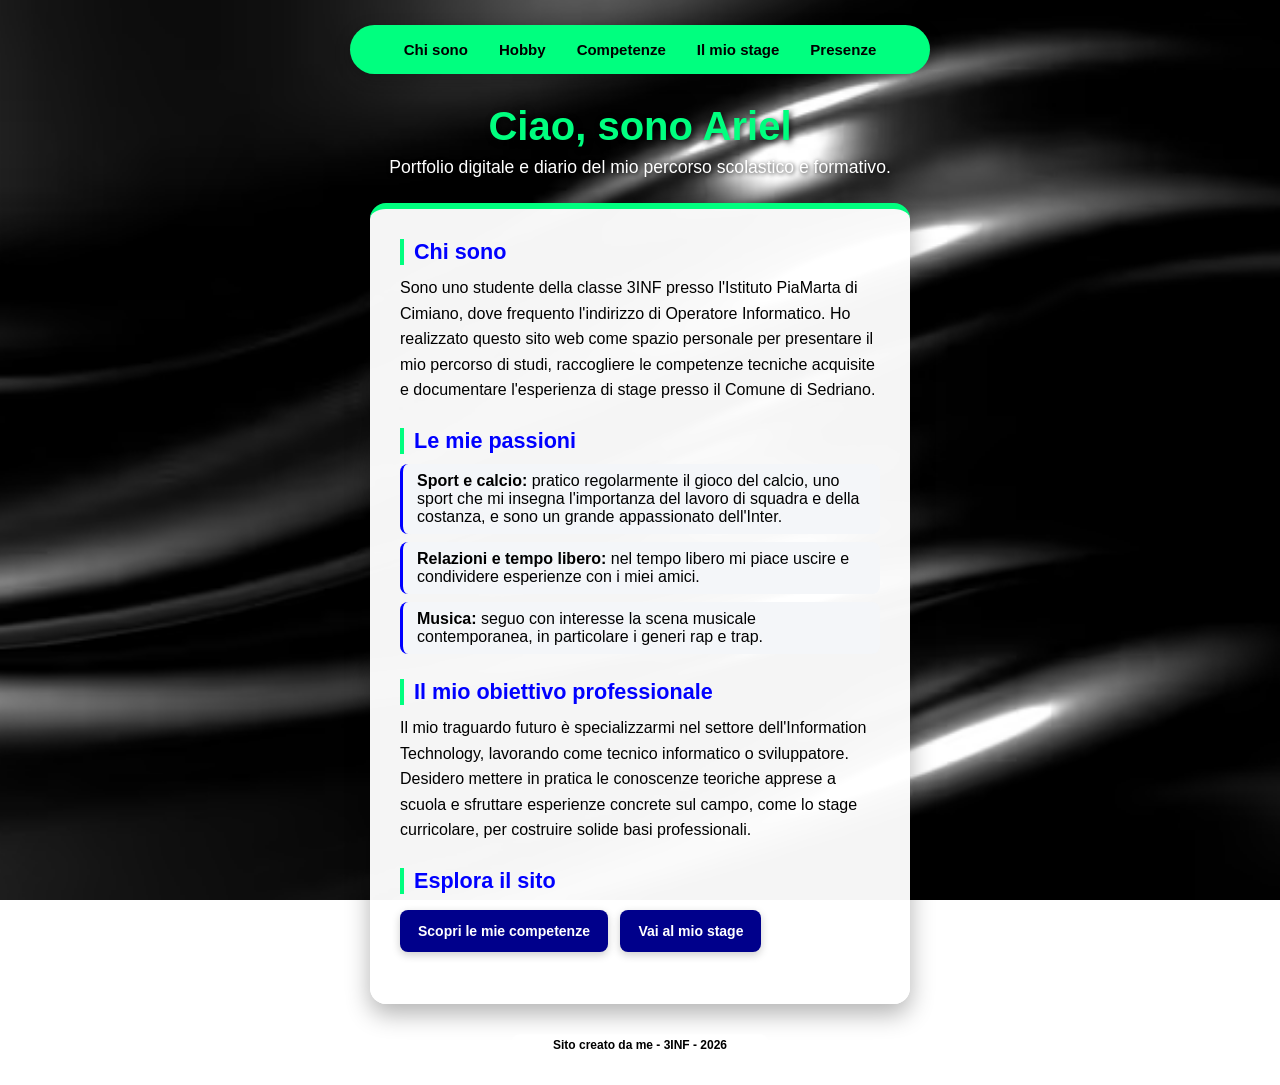
<file: index.html>
<!DOCTYPE html>
<html lang="it">
<head>
  <meta charset="utf-8">
  <meta name="viewport" content="width=device-width, initial-scale=1">
  <title>Ariel - Portfolio Personale</title>
  <link rel="stylesheet" href="style.css">
</head>
<body>
  <nav class="menu">
    <a href="index.html">Chi sono</a>
    <a href="passione.html">Hobby</a>
    <a href="competenze.html">Competenze</a>
    <a href="diario.html">Il mio stage</a>
    <a href="presenze.html">Presenze</a>
  </nav>
  <h1>Ciao, sono Ariel</h1>
  <p class="sotto">Portfolio digitale e diario del mio percorso scolastico e formativo.</p>

  <div class="scheda">
    <h2>Chi sono</h2>
    <p>Sono uno studente della classe 3INF presso l&#39;Istituto PiaMarta di Cimiano, dove frequento l&#39;indirizzo di Operatore Informatico. Ho realizzato questo sito web come spazio personale per presentare il mio percorso di studi, raccogliere le competenze tecniche acquisite e documentare l&#39;esperienza di stage presso il Comune di Sedriano.</p>

    <h2>Le mie passioni</h2>
    <ul>
      <li><strong>Sport e calcio:</strong> pratico regolarmente il gioco del calcio, uno sport che mi insegna l&#39;importanza del lavoro di squadra e della costanza, e sono un grande appassionato dell&#39;Inter.</li>
      <li><strong>Relazioni e tempo libero:</strong> nel tempo libero mi piace uscire e condividere esperienze con i miei amici.</li>
      <li><strong>Musica:</strong> seguo con interesse la scena musicale contemporanea, in particolare i generi rap e trap.</li>
    </ul>

    <h2>Il mio obiettivo professionale</h2>
    <p>Il mio traguardo futuro è specializzarmi nel settore dell&#39;Information Technology, lavorando come tecnico informatico o sviluppatore. Desidero mettere in pratica le conoscenze teoriche apprese a scuola e sfruttare esperienze concrete sul campo, come lo stage curricolare, per costruire solide basi professionali.</p>

    <h2>Esplora il sito</h2>
    <p>
      <a class="bottone" href="competenze.html">Scopri le mie competenze</a>
      <a class="bottone" href="diario.html">Vai al mio stage</a>
    </p>
  </div>

  <p class="piede">Sito creato da me - 3INF - 2026</p>
</body>
</html>
</file>
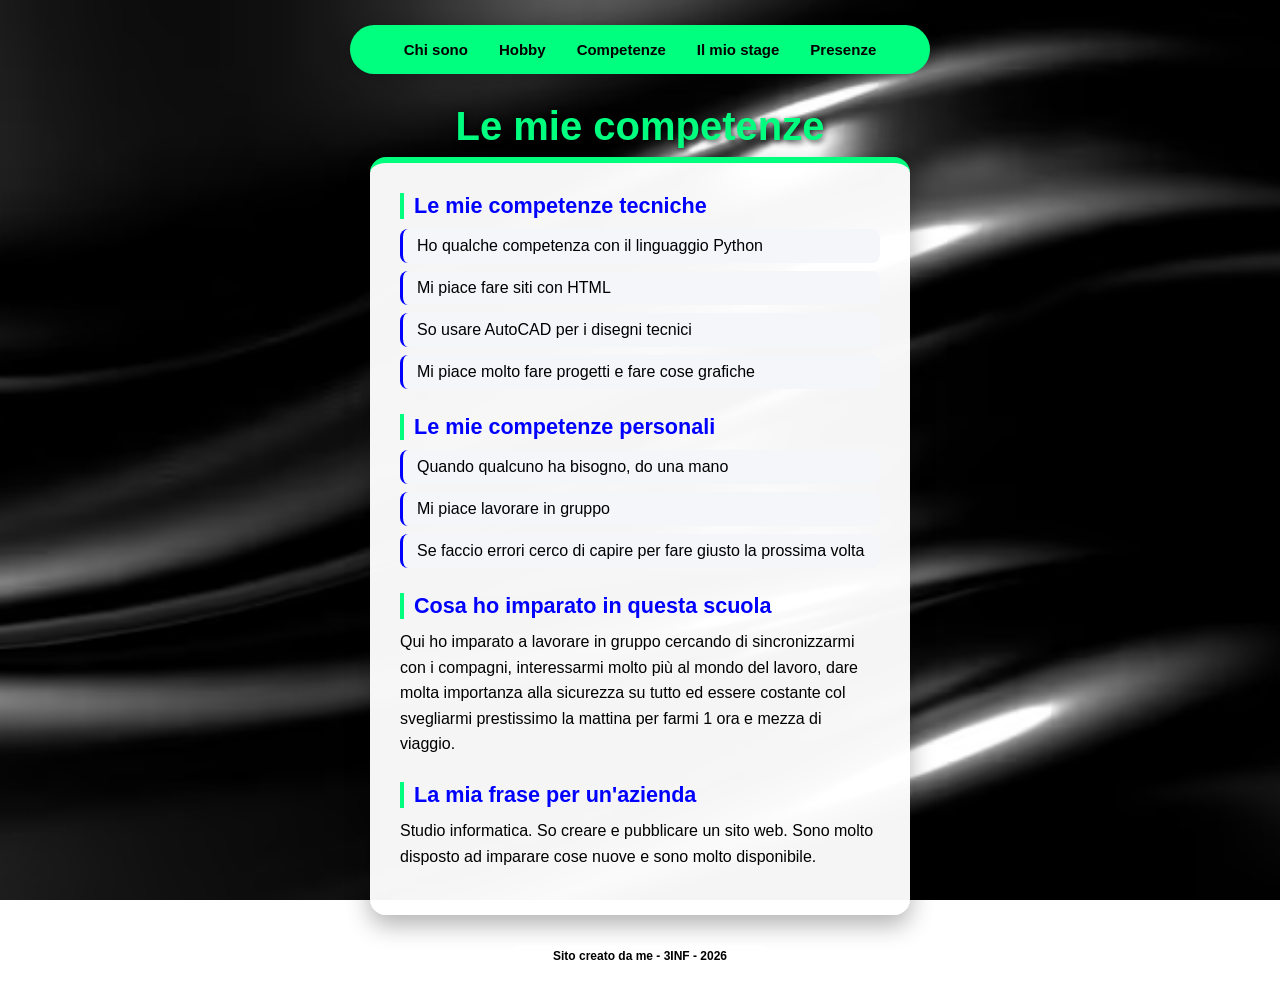
<file: competenze.html>
<!DOCTYPE html>
<html lang="it">
<head>
  <meta charset="utf-8">
  <meta name="viewport" content="width=device-width, initial-scale=1">
  <title>Le mie competenze</title>
  <link rel="stylesheet" href="style.css">
</head>
<body>
  <nav class="menu">
    <a href="index.html">Chi sono</a>
    <a href="passione.html">Hobby</a>
    <a href="competenze.html">Competenze</a>
    <a href="diario.html">Il mio stage</a>
    <a href="presenze.html">Presenze</a>
  </nav>

  <h1>Le mie competenze</h1>

  <div class="scheda">
    <h2>Le mie competenze tecniche</h2>
    <ul>
      <li>Ho qualche competenza con il linguaggio Python</li>
      <li>Mi piace fare siti con HTML</li>
      <li>So usare AutoCAD per i disegni tecnici</li>
      <li>Mi piace molto fare progetti e fare cose grafiche</li>
    </ul>

    <h2>Le mie competenze personali</h2>
    <ul>
      <li>Quando qualcuno ha bisogno, do una mano</li>
      <li>Mi piace lavorare in gruppo</li>
      <li>Se faccio errori cerco di capire per fare giusto la prossima volta</li>
    </ul>

    <h2>Cosa ho imparato in questa scuola</h2>
    <p>Qui ho imparato a lavorare in gruppo cercando di sincronizzarmi con i compagni, interessarmi molto più al mondo del lavoro, dare molta importanza alla sicurezza su tutto ed essere costante col svegliarmi prestissimo la mattina per farmi 1 ora e mezza di viaggio.</p>

    <h2>La mia frase per un'azienda</h2>
    <p>Studio informatica. So creare e pubblicare un sito web. Sono molto disposto ad imparare cose nuove e sono molto disponibile.</p>
  </div>

  <p class="piede">Sito creato da me - 3INF - 2026</p>
</body>
</html>
</file>
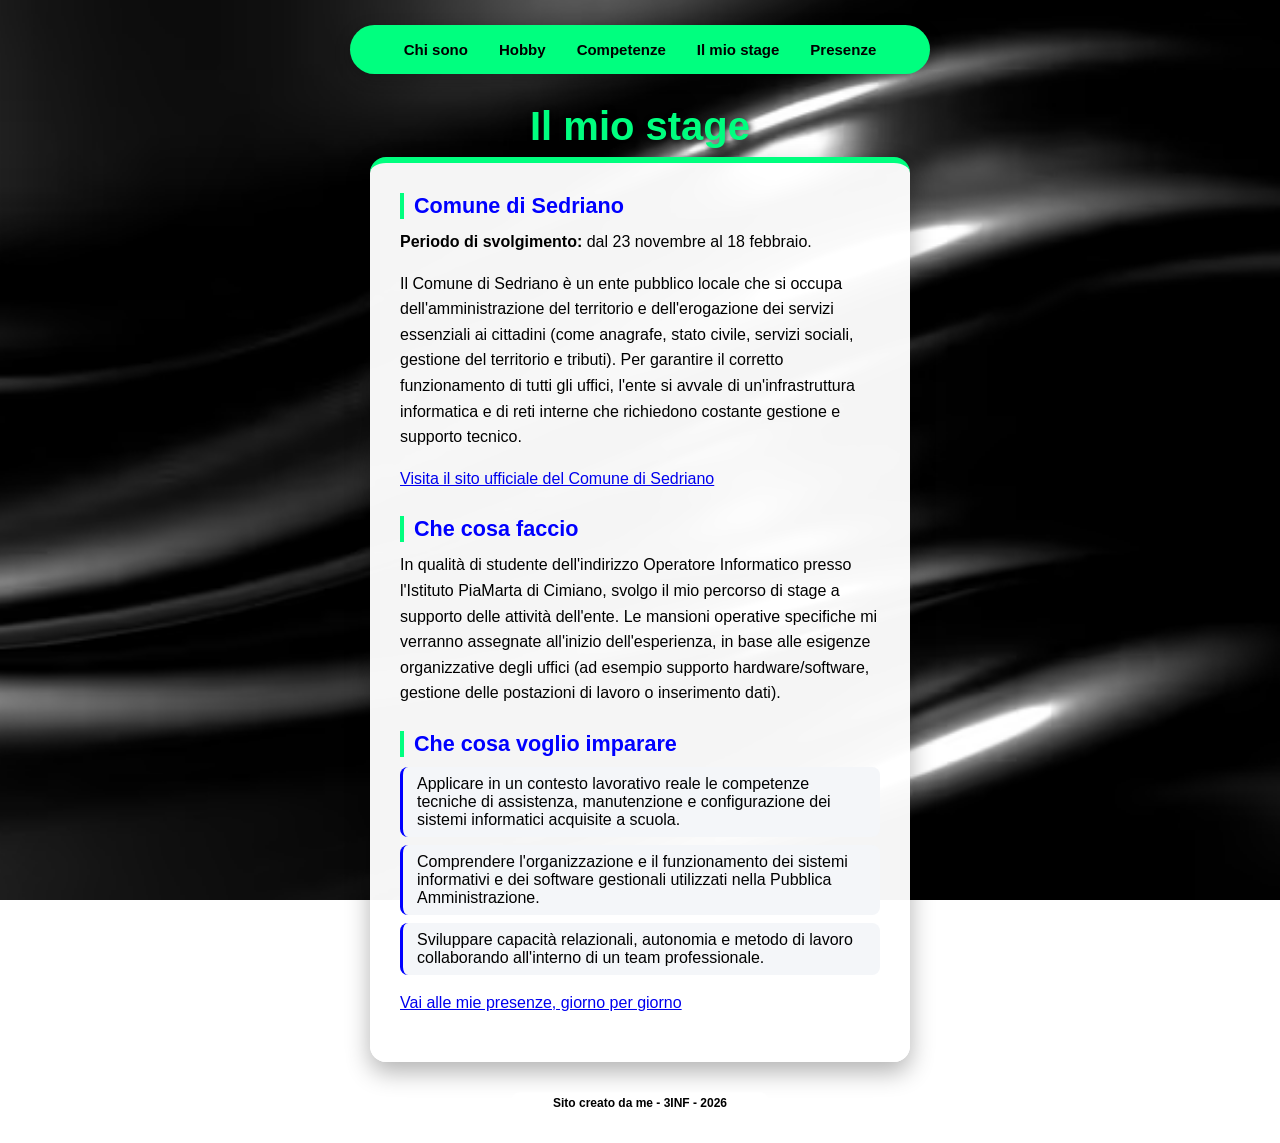
<file: diario.html>
<!DOCTYPE html>
<html lang="it">
<head>
  <meta charset="utf-8">
  <meta name="viewport" content="width=device-width, initial-scale=1">
  <title>Il mio stage</title>
  <link rel="stylesheet" href="style.css">
</head>
<body>
  <nav class="menu">
    <a href="index.html">Chi sono</a>
    <a href="passione.html">Hobby</a>
    <a href="competenze.html">Competenze</a>
    <a href="diario.html">Il mio stage</a>
    <a href="presenze.html">Presenze</a>
  </nav>
  <h1>Il mio stage</h1>
  <div class="scheda">
    <h2>Comune di Sedriano</h2>
    <p><strong>Periodo di svolgimento:</strong> dal 23 novembre al 18 febbraio.</p>
    <p>Il Comune di Sedriano è un ente pubblico locale che si occupa dell&#39;amministrazione del territorio e dell&#39;erogazione dei servizi essenziali ai cittadini (come anagrafe, stato civile, servizi sociali, gestione del territorio e tributi). Per garantire il corretto funzionamento di tutti gli uffici, l&#39;ente si avvale di un&#39;infrastruttura informatica e di reti interne che richiedono costante gestione e supporto tecnico.</p>
    <p><a href="https://www.comune.sedriano.mi.it" target="_blank" rel="noopener noreferrer">Visita il sito ufficiale del Comune di Sedriano</a></p>

    <h2>Che cosa faccio</h2>
    <p>In qualità di studente dell&#39;indirizzo Operatore Informatico presso l&#39;Istituto PiaMarta di Cimiano, svolgo il mio percorso di stage a supporto delle attività dell&#39;ente. Le mansioni operative specifiche mi verranno assegnate all&#39;inizio dell&#39;esperienza, in base alle esigenze organizzative degli uffici (ad esempio supporto hardware/software, gestione delle postazioni di lavoro o inserimento dati).</p>

    <h2>Che cosa voglio imparare</h2>
    <ul>
      <li>Applicare in un contesto lavorativo reale le competenze tecniche di assistenza, manutenzione e configurazione dei sistemi informatici acquisite a scuola.</li>
      <li>Comprendere l&#39;organizzazione e il funzionamento dei sistemi informativi e dei software gestionali utilizzati nella Pubblica Amministrazione.</li>
      <li>Sviluppare capacità relazionali, autonomia e metodo di lavoro collaborando all&#39;interno di un team professionale.</li>
    </ul>

    <p><a href="presenze.html">Vai alle mie presenze, giorno per giorno</a></p>
  </div>
  <p class="piede">Sito creato da me - 3INF - 2026</p>
</body>
</html>
</file>
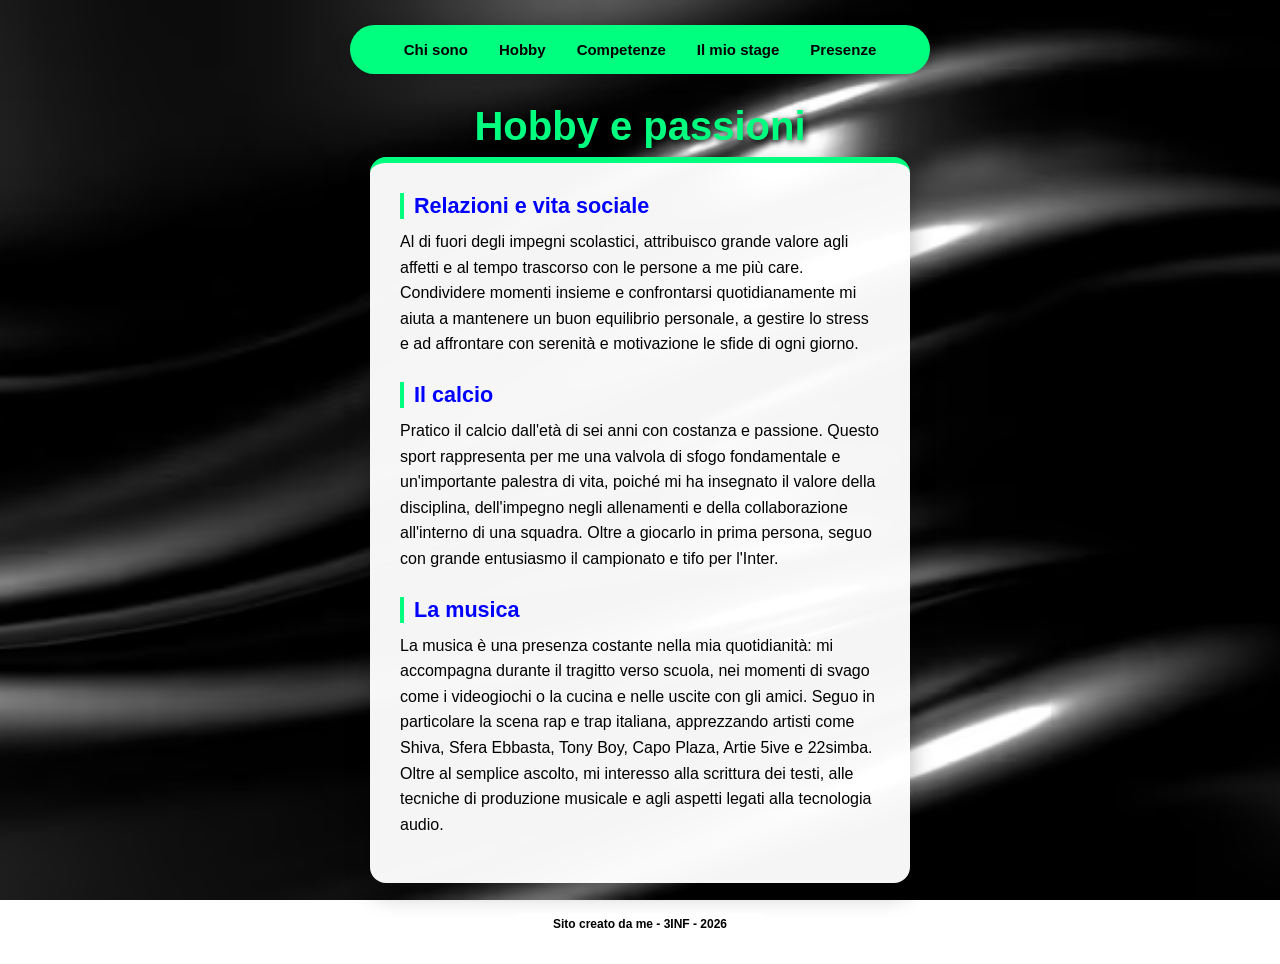
<file: passione.html>
<!DOCTYPE html>
<html lang="it">
<head>
  <meta charset="utf-8">
  <meta name="viewport" content="width=device-width, initial-scale=1">
  <title>Hobby e passioni</title>
  <link rel="stylesheet" href="style.css">
</head>
<body>
  <nav class="menu">
    <a href="index.html">Chi sono</a>
    <a href="passione.html">Hobby</a>
    <a href="competenze.html">Competenze</a>
    <a href="diario.html">Il mio stage</a>
    <a href="presenze.html">Presenze</a>
  </nav>

  <h1>Hobby e passioni</h1>

  <div class="scheda">
    <h2>Relazioni e vita sociale</h2>
    <p>Al di fuori degli impegni scolastici, attribuisco grande valore agli affetti e al tempo trascorso con le persone a me più care. Condividere momenti insieme e confrontarsi quotidianamente mi aiuta a mantenere un buon equilibrio personale, a gestire lo stress e ad affrontare con serenità e motivazione le sfide di ogni giorno.</p>
    
    <h2>Il calcio</h2>
    <p>Pratico il calcio dall&#39;età di sei anni con costanza e passione. Questo sport rappresenta per me una valvola di sfogo fondamentale e un&#39;importante palestra di vita, poiché mi ha insegnato il valore della disciplina, dell&#39;impegno negli allenamenti e della collaborazione all&#39;interno di una squadra. Oltre a giocarlo in prima persona, seguo con grande entusiasmo il campionato e tifo per l&#39;Inter.</p>

    <h2>La musica</h2>
    <p>La musica è una presenza costante nella mia quotidianità: mi accompagna durante il tragitto verso scuola, nei momenti di svago come i videogiochi o la cucina e nelle uscite con gli amici. Seguo in particolare la scena rap e trap italiana, apprezzando artisti come Shiva, Sfera Ebbasta, Tony Boy, Capo Plaza, Artie 5ive e 22simba. Oltre al semplice ascolto, mi interesso alla scrittura dei testi, alle tecniche di produzione musicale e agli aspetti legati alla tecnologia audio.</p>
  </div>

  <p class="piede">Sito creato da me - 3INF - 2026</p>
</body>
</html>
</file>
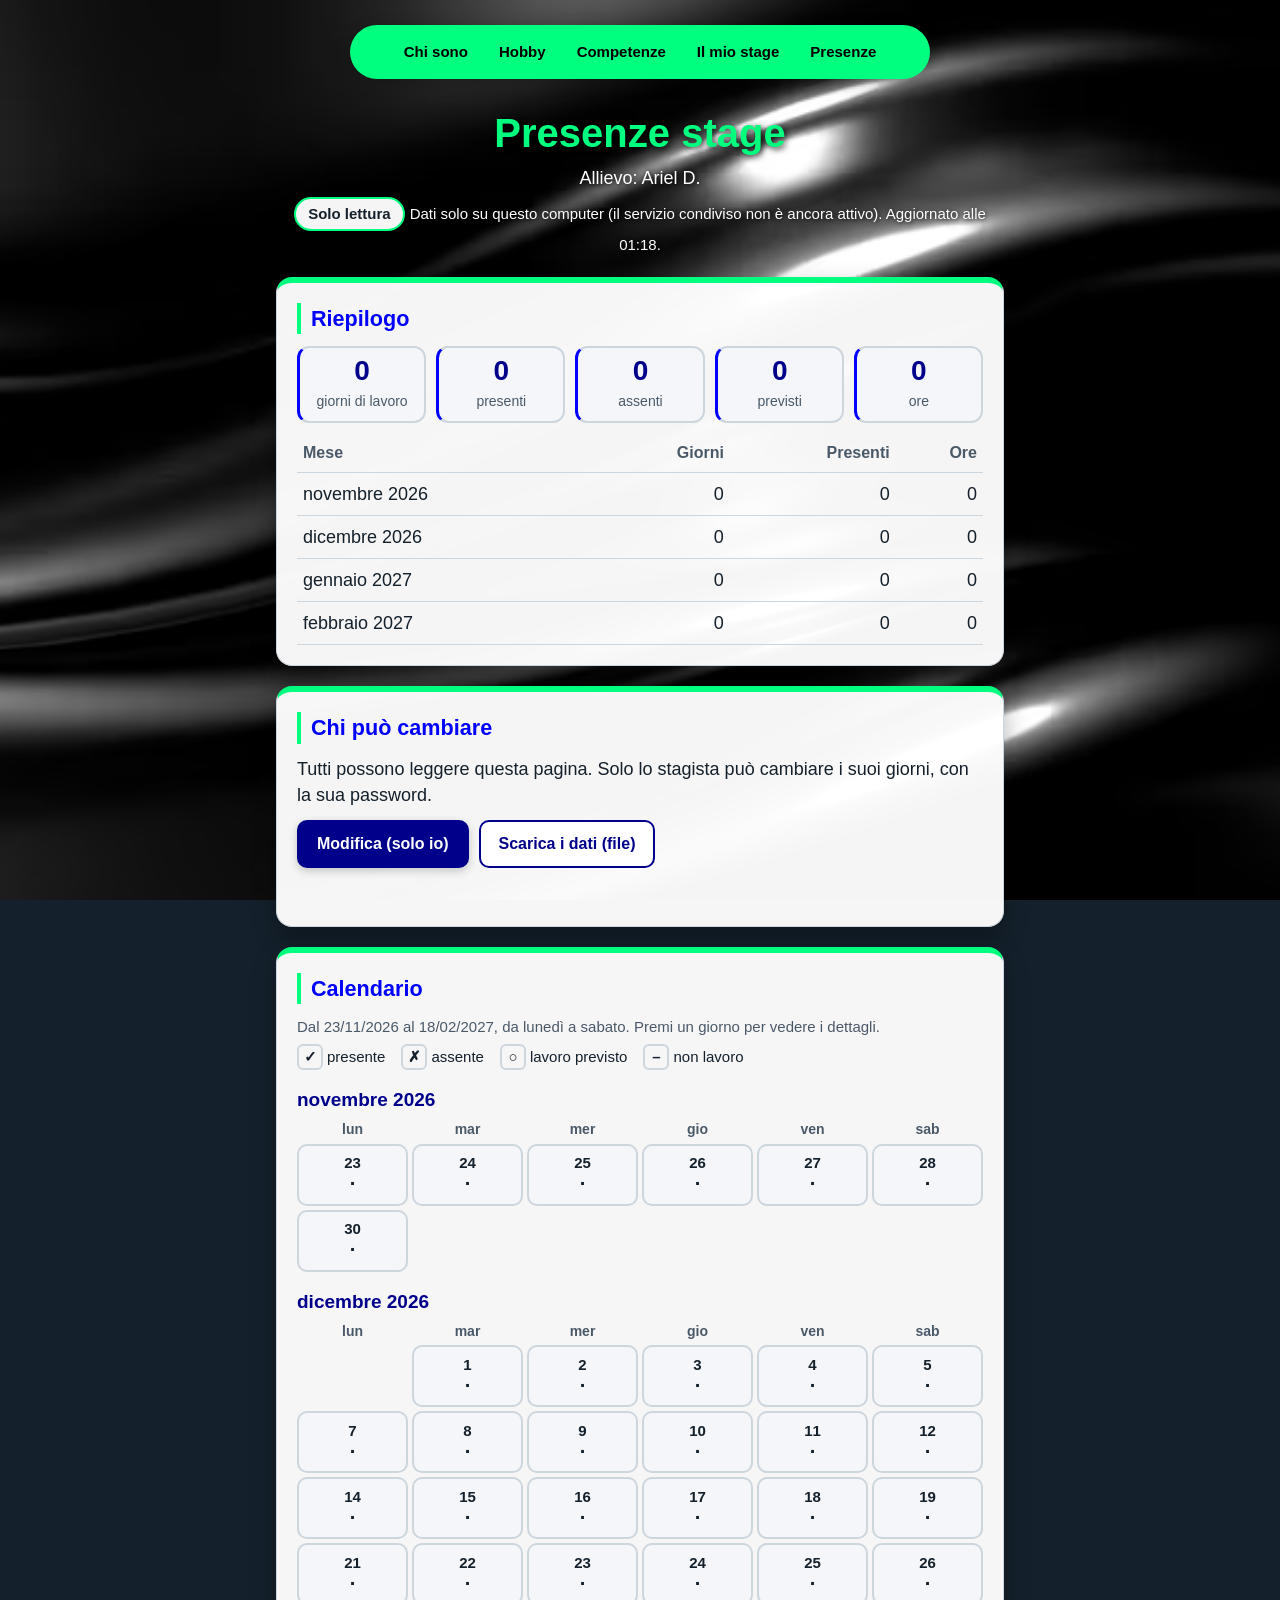
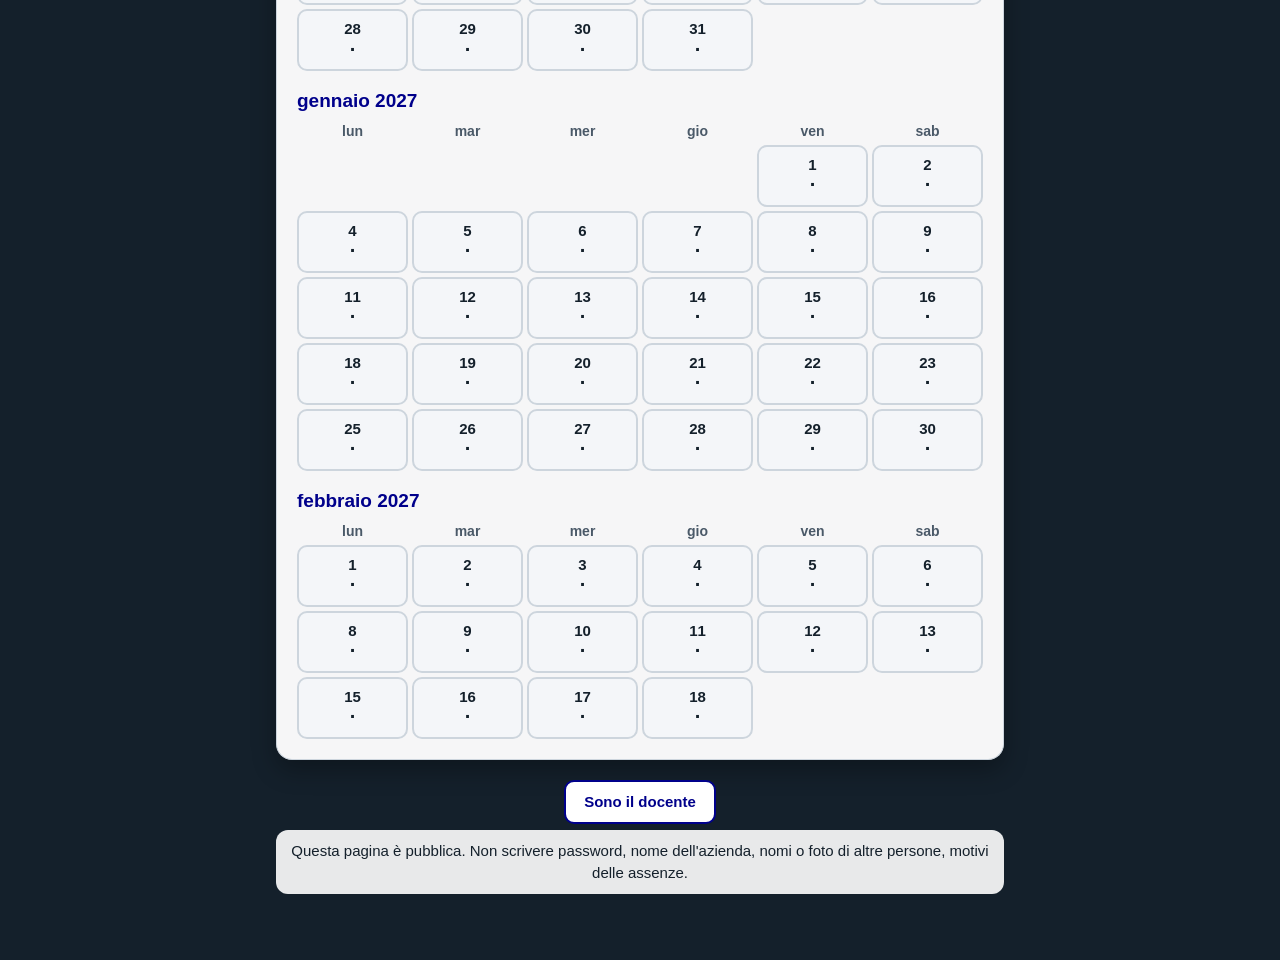
<file: presenze.html>
<!doctype html>
<html lang="it"><head><meta charset="utf-8"><meta name="viewport" content="width=device-width,initial-scale=1"><meta name="robots" content="noindex"><link rel="icon" href="data:,">
<title>Presenze stage</title>
<style>
:root{--bg:#f4f6f9;--card:rgba(255,255,255,0.96);--ink:#14202b;--mut:#4a5968;--line:#cdd5dd;--acc:#00008b;--accd:#fff;--ok:#0a7a3d;--okbg:#c8f0d2;--ko:#a32020;--kobg:#f6c9c9;--pv:#8a5a00;--pvbg:#fde9b8;--nl:#e7eaee;--warn:#fff8e1;--warnl:#e6c96a}
*{box-sizing:border-box}
html{-webkit-text-size-adjust:100%}
body{margin:0;background-color:#14202b;background-image:url("img/sfondodo.avif");background-size:cover;background-position:center;background-attachment:fixed;color:var(--ink);font:18px/1.45 'Segoe UI',Tahoma,Geneva,Verdana,sans-serif;overflow-wrap:anywhere}
main{max-width:760px;margin:0 auto;padding:25px 16px 60px}
.menu{background:#00FF7F;max-width:580px;margin:0 auto 30px auto;padding:12px 20px;border-radius:50px;box-shadow:0 4px 15px rgba(0,0,0,0.25);display:flex;justify-content:center;flex-wrap:wrap;gap:15px}
.menu a{display:inline-block;color:black;text-decoration:none;font-weight:bold;font-size:15px;padding:4px 8px;transition:transform 0.25s ease,color 0.25s ease}
.menu a:hover{color:red;transform:scale(1.12)}
@keyframes entra{from{opacity:0;transform:translateY(-20px)}to{opacity:1;transform:translateY(0)}}
h1{color:#00FF7F;font-size:2.5rem;line-height:1.2;margin:8px 0 8px;text-align:center;text-shadow:2px 2px 6px rgba(0,0,0,0.85);animation:entra 0.8s ease-out}
h2{color:#0000FF;font-size:1.35rem;margin:0 0 12px;padding-left:10px;border-left:4px solid #00FF7F}
p{margin:6px 0}
.sub,.small{color:var(--mut)}.small{font-size:15px}
#chi,.top-status{text-align:center;color:white;text-shadow:1px 1px 4px rgba(0,0,0,0.9)}
.top-status .small{color:white}
.footer-note{background:rgba(255,255,255,0.9);color:#14202b;padding:10px 14px;border-radius:12px;text-align:center}
section{background:var(--card);border:1px solid var(--line);border-top:6px solid #00FF7F;border-radius:16px;padding:20px;margin:20px 0;box-shadow:0 10px 25px rgba(0,0,0,0.3)}
.badge{display:inline-block;padding:4px 12px;border-radius:99px;font-weight:700;font-size:15px;border:2px solid var(--line);background:var(--card);text-shadow:none}
.badge.view{border-color:#00FF7F;color:#14202b}
.badge.edit{border-color:var(--ok);color:var(--ok);background:var(--okbg)}
.btn{min-height:48px;padding:10px 18px;border-radius:10px;border:2px solid var(--acc);background:var(--acc);color:var(--accd);font-weight:700;font-size:16px;line-height:1.2;font-family:inherit;cursor:pointer;touch-action:manipulation;box-shadow:0 3px 8px rgba(0,0,0,0.2);transition:background-color 0.25s ease,border-color 0.25s ease,transform 0.2s ease}
.btn:hover:not(:disabled){background:red;border-color:red;color:white;transform:translateY(-2px)}
.btn.sec{background:white;color:var(--acc);box-shadow:none}
.btn.sec:hover:not(:disabled){background:red;border-color:red;color:white}
.btn.ko{background:white;color:var(--ko);border-color:var(--ko);box-shadow:none}
.btn.ko:hover:not(:disabled){background:var(--ko);color:white}
.btn:disabled{opacity:.5;cursor:default}
label{display:block;font-weight:700;margin:12px 0 4px}
input,select,textarea{width:100%;min-height:48px;font:inherit;padding:8px 10px;border-radius:10px;border:2px solid var(--line);background:var(--bg);color:var(--ink)}
textarea{min-height:96px}
input[type=checkbox]{width:26px;min-height:26px;height:26px;margin:0}
.msg{min-height:26px;font-weight:700}.msg.ok{color:var(--ok)}.msg.ko{color:var(--ko)}
.warn{background:var(--warn);border:1px solid var(--warnl);border-radius:10px;padding:10px 12px;margin:10px 0}
.actions{display:flex;flex-wrap:wrap;gap:10px;margin-top:12px}
[hidden]{display:none!important}
.cards{display:grid;grid-template-columns:repeat(2,1fr);gap:10px}
@media (min-width:600px){.cards{grid-template-columns:repeat(5,1fr)}}
.card{background:var(--bg);border:2px solid var(--line);border-left:3px solid #0000FF;border-radius:12px;padding:8px;text-align:center}
.card b{display:block;font-size:28px;line-height:1.1;color:#00008b}.card span{font-size:14px;color:var(--mut)}
table{width:100%;border-collapse:collapse;margin-top:10px}
th,td{border-bottom:1px solid var(--line);padding:8px 6px;text-align:left}
th{font-size:16px;color:var(--mut)}td.n,th.n{text-align:right;white-space:nowrap}
.mese{margin:16px 0 6px;font-size:19px;color:#00008b}
.grid{display:grid;grid-template-columns:repeat(6,1fr);gap:4px}
.gh{text-align:center;font-size:14px;font-weight:700;color:var(--mut)}
.d{min-height:62px;border-radius:10px;border:2px solid var(--line);background:var(--bg);color:var(--ink);font:inherit;padding:2px;display:flex;flex-direction:column;align-items:center;justify-content:center;line-height:1.15;cursor:pointer;touch-action:manipulation}
.d:hover{border-color:#0000FF}
.d .dn{font-size:15px;font-weight:700}.d .sy{font-size:20px;font-weight:700}.d .ho{font-size:13px}
.d.s-N{background:var(--nl);color:var(--mut)}
.d.s-L{background:var(--pvbg);border-color:var(--pv);color:var(--pv)}
.d.s-P{background:var(--okbg);border-color:var(--ok);color:var(--ok)}
.d.s-A{background:var(--kobg);border-color:var(--ko);color:var(--ko)}
.vuoto{visibility:hidden}
.leg{display:flex;flex-wrap:wrap;gap:8px 16px;font-size:15px;margin-bottom:8px}
.leg span b{display:inline-block;min-width:26px;text-align:center;border-radius:6px;border:2px solid var(--line);margin-right:4px}
#sheet{position:fixed;inset:0;background:rgba(0,0,0,.6);display:flex;align-items:flex-end;justify-content:center;z-index:10}
#sheet .in{background:#fff;border-top:6px solid #00FF7F;width:100%;max-width:560px;max-height:92vh;overflow:auto;border-radius:18px 18px 0 0;padding:20px}
.sc{display:grid;grid-template-columns:1fr 1fr;gap:8px}
.sc .btn{background:var(--bg);color:var(--ink);border-color:var(--line);box-shadow:none}
.sc .btn:hover{background:#e7eaee;color:var(--ink);border-color:var(--mut);transform:none}
.sc .btn.on.N{background:var(--nl);border-color:var(--mut)}
.sc .btn.on.L{background:var(--pvbg);border-color:var(--pv);color:var(--pv)}
.sc .btn.on.P{background:var(--okbg);border-color:var(--ok);color:var(--ok)}
.sc .btn.on.A{background:var(--kobg);border-color:var(--ko);color:var(--ko)}
.days{display:grid;grid-template-columns:repeat(3,1fr);gap:8px}
.days label{display:flex;align-items:center;gap:8px;margin:0;font-weight:400;min-height:48px}
@media (max-width:520px){h1{font-size:2rem}}
</style></head><body><main>
<nav class="menu">
  <a href="index.html">Chi sono</a>
  <a href="passione.html">Hobby</a>
  <a href="competenze.html">Competenze</a>
  <a href="diario.html">Il mio stage</a>
  <a href="presenze.html">Presenze</a>
</nav>
<h1>Presenze stage</h1>
<p class="sub" id="chi"></p>
<div id="viewer" hidden><label for="v-all" style="color:white;text-shadow:1px 1px 4px rgba(0,0,0,0.9)">Allievo</label><select id="v-all"></select></div>
<div class="warn" id="prova" hidden><b>MODO PROVA.</b> Quello che scrivi resta solo su questo computer. Non va nelle presenze vere.</div>
<p class="top-status"><span class="badge view" id="modo">Solo lettura</span> <span class="small" id="stato">Caricamento...</span></p>

<section id="s-riep"><h2>Riepilogo</h2>
<div class="cards">
<div class="card"><b id="r-lav">0</b><span>giorni di lavoro</span></div>
<div class="card"><b id="r-pre">0</b><span>presenti</span></div>
<div class="card"><b id="r-ass">0</b><span>assenti</span></div>
<div class="card"><b id="r-prev">0</b><span>previsti</span></div>
<div class="card"><b id="r-ore">0</b><span>ore</span></div>
</div>
<table id="t-mesi"><thead><tr><th>Mese</th><th class="n">Giorni</th><th class="n">Presenti</th><th class="n">Ore</th></tr></thead><tbody></tbody></table>
</section>

<section id="s-az"><h2>Chi può cambiare</h2>
<p id="az-testo">Tutti possono leggere questa pagina. Solo lo stagista può cambiare i suoi giorni, con la sua password.</p>
<div id="f-pw" hidden>
<p id="pw-aiuto"></p>
<label for="pw1" id="l-pw1">Password</label><input id="pw1" type="password" autocomplete="current-password">
<div id="pw2box" hidden><label for="pw2">Scrivi ancora la stessa password</label><input id="pw2" type="password" autocomplete="new-password"></div>
<div class="actions"><button class="btn" id="b-pw-ok" type="button">Entra</button><button class="btn sec" id="b-pw-no" type="button">Annulla</button></div>
</div>
<div id="f-doc" hidden>
<label for="du">Utente</label><input id="du" type="text" autocomplete="username" autocapitalize="none" spellcheck="false">
<label for="dp">Password</label><input id="dp" type="password" autocomplete="current-password">
<div class="actions"><button class="btn" id="b-doc-ok" type="button">Entra</button><button class="btn sec" id="b-doc-no" type="button">Annulla</button></div>
</div>
<div class="actions" id="az-bott">
<button class="btn" id="b-mod" type="button">Modifica (solo io)</button>
<button class="btn sec" id="b-esci" type="button" hidden>Esci dalla modifica</button>
<button class="btn sec" id="b-export" type="button">Scarica i dati (file)</button>
<button class="btn sec" id="b-import" type="button" hidden>Carica file</button>
<input id="f-import" type="file" accept=".json,application/json" hidden>
<button class="btn sec" id="b-invia" type="button" hidden>Invia le modifiche in attesa</button>
</div>
<p class="msg" id="msg" role="status" aria-live="polite"></p>
</section>

<section id="s-fissi" hidden><h2>I miei giorni di lavoro</h2>
<p class="small">Scegli i giorni della settimana in cui lavori. Premi il bottone: tutti i giorni ancora vuoti diventano <b>Lavoro previsto</b> o <b>Non lavoro</b>. I giorni già segnati non cambiano.</p>
<div class="days" id="giorni-sett"></div>
<div class="actions"><button class="btn" id="b-fissi" type="button">Segna i giorni scelti</button></div>
</section>

<section><h2>Calendario</h2>
<p class="small">Dal 23/11/2026 al 18/02/2027, da lunedì a sabato. Premi un giorno per vedere i dettagli.</p>
<div class="leg"><span><b>✓</b>presente</span><span><b>✗</b>assente</span><span><b>○</b>lavoro previsto</span><span><b>–</b>non lavoro</span></div>
<div id="cal"></div></section>
<section id="s-doc" hidden><h2>Docente</h2><p class="small">Hai fatto l'accesso come docente. Puoi cambiare i giorni di questo allievo.</p>
<div class="actions"><button class="btn ko" id="b-reset" type="button">Azzera la password di questo allievo</button></div></section>
<p class="small" style="text-align:center"><button class="btn sec" id="b-docente" type="button" style="min-height:44px;font-size:15px">Sono il docente</button></p>
<p class="small footer-note">Questa pagina è pubblica. Non scrivere password, nome dell'azienda, nomi o foto di altre persone, motivi delle assenze.</p>
</main>
<div id="sheet" hidden role="dialog" aria-modal="true" aria-labelledby="sh-tit"><div class="in">
<h2 id="sh-tit"></h2>
<div id="sh-let"></div>
<div id="sh-mod" hidden>
<div class="sc" id="sh-stati"></div>
<div id="sh-campi">
<div id="sh-oreb"><label for="sh-ore">Ore (da 0 a 12)</label><input id="sh-ore" type="number" min="0" max="12" step="0.5" inputmode="decimal" placeholder="Per esempio: 6"></div>
<label for="sh-att" id="sh-attl">Che cosa hai fatto</label><textarea id="sh-att" maxlength="200" placeholder="Poche parole"></textarea>
</div>
<p class="msg" id="sh-msg" role="status" aria-live="polite"></p>
<div class="actions"><button class="btn" id="sh-salva" type="button">Salva il giorno</button><button class="btn sec" id="sh-vuoto" type="button">Svuota il giorno</button><button class="btn sec" id="sh-chiudi2" type="button">Chiudi</button></div>
</div>
<div class="actions" id="sh-solo"><button class="btn sec" id="sh-chiudi" type="button">Chiudi</button></div>
</div></div>
<script>
"use strict";
/* ====== CONFIGURAZIONE (versione 2.0, 16/11/2026) ====== */
var CFG = {
  allievo: "Ariel D.",            /* «Nome I.»: lo mette la pagina «copia» */
  inizio: "2026-11-23", fine: "2027-02-18",
  endpoint: "",                      /* servizio Apps Script; vuoto = dati solo su questo computer */
  configUrl: "https://nicolaregge-pulse.github.io/corso-informatica/stage/config.json",  /* qui sta l'indirizzo del servizio: si attiva senza rifare le pagine */
  docenteModifica: true,             /* UN SOLO VALORE: true = il docente puo' sbloccare la modifica di ogni allievo; false = solo lo stagista */
  allievi: ["Alessandro A.","Denis A.","David A.","Eric C.","Nicolo' C.","Mirko D.","Ariel D.","Mahmoud E.","Rafi F.","Emmanuel F.","Andrea G.","Simone G.","Zhan L.","Tomas L.","Filippo M.","Beatrice N.","Kelvin P.","Kevin R.","Gabriele R.","Dani S.","Samuele U.","Noah V."],
  /*DOC-INIZIO*/
  doc: {iter: 200000, salt: "a8d4a243b55802ee8b06f915b5110654", verifier: "cc451e6afb8af21f107ca91ed9ddba4261b056ec4e5d4fe41ef4ede240320309"},
  /*DOC-FINE*/
  chiave: "presenze-stage-v2"
};
var PROVA = /[?&]prova=1/.test(location.search);
if (PROVA) { CFG.endpoint = ""; CFG.chiave += "-prova"; }
var QS = (location.search.match(/[?&]allievo=([^&]*)/) || [])[1];
var VIEWER = CFG.allievo.charAt(0) === "@";
var ALL = VIEWER ? (QS ? decodeURIComponent(QS.replace(/\+/g, " ")) : "") : CFG.allievo;
var NOMI = {N: "Non lavoro", L: "Lavoro previsto", P: "Presente", A: "Assente"};
var SIMB = {N: "–", L: "○", P: "✓", A: "✗"};
var GN = ["domenica","lunedì","martedì","mercoledì","giovedì","venerdì","sabato"];
var MN = ["gennaio","febbraio","marzo","aprile","maggio","giugno","luglio","agosto","settembre","ottobre","novembre","dicembre"];
var dati = {};            /* iso -> {s,o,t} dell'allievo mostrato */
var info = {salt: "", haPassword: false};
var pend = {};            /* modifiche non ancora nel servizio */
var K = null, comeDocente = false, aperto = null, ultimiDati = [];
var $ = function (id) { return document.getElementById(id); };
function el(t, c, x) { var e = document.createElement(t); if (c) e.className = c; if (x != null) e.textContent = x; return e; }
function utc(iso) { var p = iso.split("-"); return new Date(Date.UTC(+p[0], +p[1] - 1, +p[2])); }
function isoDi(d) { return d.toISOString().slice(0, 10); }
function fmt(iso) { var p = iso.split("-"); return p[2] + "/" + p[1] + "/" + p[0]; }
function nOre(n) { return String(Math.round(n * 10) / 10).replace(".", ","); }
function periodo() { var a = [], d = utc(CFG.inizio), f = utc(CFG.fine); while (d <= f) { if (d.getUTCDay() !== 0) a.push(isoDi(d)); d = new Date(d.getTime() + 86400000); } return a; }
var PER = periodo();
function msg(t, k) { var m = $("msg"); m.className = "msg " + (k || ""); m.textContent = t; }

/* ====== dati: locali o dal servizio ====== */
function kLoc(p) { return CFG.chiave + ":" + (p || "d") + ":" + ALL; }
function leggiLoc(p) { try { var t = localStorage.getItem(kLoc(p)); return t ? JSON.parse(t) : null; } catch (e) { return null; } }
function scriviLoc(p, v) { try { localStorage.setItem(kLoc(p), JSON.stringify(v)); } catch (e) {} }
function vista() { var o = {}, k; for (k in dati) o[k] = dati[k]; for (k in pend) { if (pend[k].s) o[k] = pend[k]; else delete o[k]; } return o; }
function stato(t) { $("stato").textContent = t; }
function ora() { var d = new Date(); return ("0" + d.getHours()).slice(-2) + ":" + ("0" + d.getMinutes()).slice(-2); }
function carica() {
  if (!ALL) { dati = {}; disegna(); stato("Scegli un allievo."); return Promise.resolve(); }
  pend = (CFG.endpoint && leggiLoc("pend")) || {};
  if (!CFG.endpoint) {
    var l = leggiLoc("d") || {};
    dati = l.giorni || {}; info = {salt: l.salt || "", haPassword: !!l.verifier};
    stato((PROVA ? "Modo prova: dati solo su questo computer. " : "Dati solo su questo computer (il servizio condiviso non è ancora attivo). ") + "Aggiornato alle " + ora() + ".");
    disegna(); return Promise.resolve();
  }
  return fetch(CFG.endpoint + "?t=" + Date.now()).then(function (r) { return r.json(); }).then(function (j) {
    dati = {}; (j.giorni || []).forEach(function (g) { if (g.a === ALL) dati[g.d] = {s: g.s, o: Number(g.o) || 0, t: g.t || ""}; });
    var a = (j.allievi || []).filter(function (x) { return x.nome === ALL; })[0];
    info = a ? {salt: a.salt || "", haPassword: !!a.haPassword} : {salt: "", haPassword: false};
    if (typeof j.docenteModifica === "boolean") CFG.docenteModifica = j.docenteModifica;
    stato("Dati dal servizio condiviso. Aggiornati alle " + ora() + ".");
    disegna();
  }).catch(function () { dati = {}; stato("Il servizio condiviso non risponde. Riprova più tardi."); disegna(); });
}

/* ====== calendario e riepilogo ====== */
function disegna() {
  $("chi").textContent = ALL ? "Allievo: " + ALL : "Scegli un allievo per vedere le sue presenze.";
  var v = vista(), c = {L: 0, P: 0, A: 0, ore: 0}, mesi = {};
  PER.forEach(function (d) {
    var x = v[d]; if (!x) return; var m = d.slice(0, 7);
    mesi[m] = mesi[m] || {g: 0, p: 0, o: 0};
    if (x.s === "L") { c.L++; mesi[m].g++; }
    if (x.s === "P") { c.P++; mesi[m].g++; mesi[m].p++; mesi[m].o += x.o || 0; c.ore += x.o || 0; }
    if (x.s === "A") { c.A++; mesi[m].g++; }
  });
  $("r-lav").textContent = c.L + c.P + c.A; $("r-pre").textContent = c.P; $("r-ass").textContent = c.A; $("r-prev").textContent = c.L; $("r-ore").textContent = nOre(c.ore);
  var tb = document.querySelector("#t-mesi tbody"); tb.textContent = "";
  var chiavi = []; PER.forEach(function (d) { var m = d.slice(0, 7); if (chiavi.indexOf(m) < 0) chiavi.push(m); });
  chiavi.forEach(function (m) {
    var q = mesi[m] || {g: 0, p: 0, o: 0}, tr = el("tr");
    tr.appendChild(el("td", null, MN[+m.slice(5) - 1] + " " + m.slice(0, 4))); tr.appendChild(el("td", "n", q.g)); tr.appendChild(el("td", "n", q.p)); tr.appendChild(el("td", "n", nOre(q.o))); tb.appendChild(tr);
  });
  var cal = $("cal"); cal.textContent = "";
  chiavi.forEach(function (m) {
    cal.appendChild(el("h3", "mese", MN[+m.slice(5) - 1] + " " + m.slice(0, 4)));
    var g = el("div", "grid"); ["lun", "mar", "mer", "gio", "ven", "sab"].forEach(function (n) { g.appendChild(el("div", "gh", n)); });
    var giorni = PER.filter(function (d) { return d.slice(0, 7) === m; });
    var off = (utc(giorni[0]).getUTCDay() + 6) % 7; for (var i = 0; i < off; i++) g.appendChild(el("div", "vuoto"));
    giorni.forEach(function (d) {
      var x = v[d], b = el("button", "d" + (x ? " s-" + x.s : "")); b.type = "button";
      b.appendChild(el("span", "dn", String(+d.slice(8)))); b.appendChild(el("span", "sy", x ? SIMB[x.s] : "·"));
      b.appendChild(el("span", "ho", x && x.s === "P" ? nOre(x.o || 0) + " h" : " "));
      b.setAttribute("aria-label", GN[utc(d).getUTCDay()] + " " + fmt(d) + ": " + (x ? NOMI[x.s] + (x.s === "P" ? ", " + nOre(x.o || 0) + " ore" : "") : "non segnato"));
      b.addEventListener("click", function () { apriGiorno(d); }); g.appendChild(b);
    });
    cal.appendChild(g);
  });
  $("b-invia").hidden = !(K && CFG.endpoint && Object.keys(pend).length);
}

/* ====== il giorno ====== */
var scelta = "";
function apriGiorno(d) {
  aperto = d; var x = vista()[d];
  $("sh-tit").textContent = GN[utc(d).getUTCDay()] + " " + fmt(d); $("sh-msg").textContent = "";
  var let_ = $("sh-let"); let_.textContent = "";
  if (!K) {
    let_.appendChild(el("p", null, x ? NOMI[x.s] : "Non ancora segnato."));
    if (x && x.s === "P") let_.appendChild(el("p", null, "Ore: " + nOre(x.o || 0)));
    if (x && x.t) let_.appendChild(el("p", null, x.t));
    $("sh-mod").hidden = true; $("sh-solo").hidden = false;
  } else {
    scelta = x ? x.s : ""; $("sh-ore").value = x && x.s === "P" ? x.o : ""; $("sh-att").value = x ? (x.t || "") : "";
    var S = $("sh-stati"); S.textContent = "";
    ["P", "A", "L", "N"].forEach(function (s) {
      var b = el("button", "btn " + s, SIMB[s] + " " + NOMI[s]); b.type = "button"; b.dataset.s = s;
      b.addEventListener("click", function () { scelta = s; campi(); }); S.appendChild(b);
    });
    campi(); $("sh-mod").hidden = false; $("sh-solo").hidden = true;
  }
  $("sheet").hidden = false;
  var f = $("sh-mod").hidden ? $("sh-chiudi") : S0(); if (f) f.focus();
}
function S0() { return $("sh-stati").firstChild; }
function campi() {
  Array.prototype.forEach.call($("sh-stati").children, function (b) { b.className = "btn " + b.dataset.s + (b.dataset.s === scelta ? " on" : ""); b.setAttribute("aria-pressed", b.dataset.s === scelta ? "true" : "false"); });
  $("sh-campi").hidden = !(scelta === "P" || scelta === "L"); $("sh-oreb").hidden = scelta !== "P";
  $("sh-attl").textContent = scelta === "L" ? "Che cosa farai (facoltativo)" : "Che cosa hai fatto";
}
function chiudi() { $("sheet").hidden = true; aperto = null; }
function salvaGiorno() {
  var m = $("sh-msg"); m.className = "msg ko";
  if (!scelta) { m.textContent = "Scegli una delle quattro cose."; return; }
  var o = 0, t = $("sh-att").value.trim().slice(0, 200);
  if (scelta === "P") {
    o = parseFloat(String($("sh-ore").value).replace(",", "."));
    if (isNaN(o) || o < 0 || o > 12) { m.textContent = "Le ore sono un numero da 0 a 12."; return; }
    if (!t) { m.textContent = "Scrivi in poche parole che cosa hai fatto."; return; }
  }
  if (scelta === "A" || scelta === "N") t = "";
  invia([{d: aperto, s: scelta, o: o, t: t}]).then(function (ok) { if (ok) chiudi(); });
}
function svuotaGiorno() { invia([{d: aperto, s: "", o: 0, t: ""}]).then(function (ok) { if (ok) chiudi(); }); }

/* ====== salvataggio ====== */
function applica(lista) {
  lista.forEach(function (g) { if (g.s) dati[g.d] = {s: g.s, o: g.o, t: g.t}; else delete dati[g.d]; });
}
function invia(lista) {
  if (!K) { msg("Per cambiare serve l'accesso.", "ko"); return Promise.resolve(false); }
  if (!CFG.endpoint) {
    if (comeDocente && !CFG.docenteModifica) { msg("La modifica del docente è spenta.", "ko"); return Promise.resolve(false); }
    applica(lista); var l = leggiLoc("d") || {}; l.giorni = dati; scriviLoc("d", l); disegna();
    msg("Salvato su questo computer. Premi «Scarica i dati» per avere il file.", "ok"); return Promise.resolve(true);
  }
  return post({op: "salva", allievo: ALL, k: K, giorni: lista}).then(function (j) {
    if (j && j.ok) { applica(lista); lista.forEach(function (g) { delete pend[g.d]; }); scriviLoc("pend", pend); disegna(); msg("Salvato nel servizio condiviso.", "ok"); return true; }
    if (j && /accesso/.test(j.errore || "")) { msg("La password non è più valida. Esci e rientra.", "ko"); return false; }
    msg("Il servizio non ha accettato (" + ((j && j.errore) || "errore") + ").", "ko"); return false;
  }).catch(function () {
    lista.forEach(function (g) { pend[g.d] = {s: g.s, o: g.o, t: g.t}; }); scriviLoc("pend", pend); disegna();
    msg("Non riesco a inviare. La modifica resta su questo computer: premi «Invia le modifiche in attesa».", "ko"); return true;
  });
}
function inviaAttesa() {
  var lista = Object.keys(pend).map(function (d) { return {d: d, s: pend[d].s, o: pend[d].o || 0, t: pend[d].t || ""}; });
  if (!lista.length) return; invia(lista).then(function () { carica(); });
}
function post(c) { return fetch(CFG.endpoint, {method: "POST", headers: {"Content-Type": "text/plain;charset=utf-8"}, body: JSON.stringify(c)}).then(function (r) { return r.json(); }); }

/* ====== password: PBKDF2 con sale; si salva e si confronta solo l'impronta ====== */
function hex2buf(h) { var a = new Uint8Array(h.length / 2); for (var i = 0; i < a.length; i++) a[i] = parseInt(h.substr(i * 2, 2), 16); return a; }
function buf2hex(b) { return Array.prototype.map.call(new Uint8Array(b), function (x) { return ("0" + x.toString(16)).slice(-2); }).join(""); }
function derivaChiave(saltHex, extra, password, iter) {
  var enc = new TextEncoder(), sale = hex2buf(saltHex), u = enc.encode(extra.trim().toLowerCase());
  var s = new Uint8Array(sale.length + u.length); s.set(sale, 0); s.set(u, sale.length);
  return crypto.subtle.importKey("raw", enc.encode(password), "PBKDF2", false, ["deriveBits"]).then(function (k) {
    return crypto.subtle.deriveBits({name: "PBKDF2", hash: "SHA-256", salt: s, iterations: iter}, k, 256);
  }).then(function (bits) { var kk = buf2hex(bits); return crypto.subtle.digest("SHA-256", enc.encode(kk)).then(function (h) { return {K: kk, V: buf2hex(h)}; }); });
}
function saleNuovo() { var a = new Uint8Array(16); crypto.getRandomValues(a); return buf2hex(a); }
var ITER = 200000;
function haCrypto() { return !!(window.crypto && crypto.subtle); }

function mostraPw(si) {
  $("f-pw").hidden = !si; $("f-doc").hidden = true; $("pw1").value = ""; $("pw2").value = "";
  if (!si) return;
  var nuova = !info.haPassword;
  $("pw2box").hidden = !nuova;
  $("pw-aiuto").textContent = nuova ? "Prima volta: scegli la tua password. Almeno 8 caratteri. Scrivila su un posto sicuro: non si può leggere più. Non darla a nessuno." : "Scrivi la tua password.";
  $("l-pw1").textContent = nuova ? "Scegli la password" : "Password"; $("b-pw-ok").textContent = nuova ? "Salva la password ed entra" : "Entra";
  $("pw1").autocomplete = nuova ? "new-password" : "current-password"; $("pw1").focus();
}
function entraStagista() {
  if (!haCrypto()) { msg("Questo browser non può controllare la password. Apri la pagina con https.", "ko"); return; }
  var p = $("pw1").value, nuova = !info.haPassword;
  if (nuova) { if (p.length < 8) { msg("La password ha almeno 8 caratteri.", "ko"); return; } if (p !== $("pw2").value) { msg("Le due password sono diverse.", "ko"); return; } }
  else if (!p) { msg("Scrivi la password.", "ko"); return; }
  $("b-pw-ok").disabled = true; msg("Controllo...", "");
  var fine = function () { $("b-pw-ok").disabled = false; };
  var salt = nuova ? saleNuovo() : info.salt;
  derivaChiave(salt, ALL, p, ITER).then(function (r) {
    if (nuova) {
      if (!CFG.endpoint) { var l = leggiLoc("d") || {}; l.salt = salt; l.verifier = r.V; scriviLoc("d", l); info = {salt: salt, haPassword: true}; fine(); attiva(r.K, false); return; }
      return post({op: "imposta", allievo: ALL, salt: salt, verifier: r.V}).then(function (j) {
        fine(); if (j && j.ok) { info = {salt: salt, haPassword: true}; attiva(r.K, false); } else msg("Non riesco a salvare la password (" + ((j && j.errore) || "errore") + "). Se qualcuno l'ha già scelta, chiedi al docente di azzerarla.", "ko");
      });
    }
    if (!CFG.endpoint) { var l2 = leggiLoc("d") || {}; fine(); if (r.V === l2.verifier) attiva(r.K, false); else sbagliata(); return; }
    return post({op: "verifica", allievo: ALL, k: r.K}).then(function (j) { fine(); if (j && j.ok) attiva(r.K, false); else sbagliata(); });
  }).catch(function () { fine(); msg("Non riesco a controllare. Riprova.", "ko"); });
}
function sbagliata() { setTimeout(function () { msg("Password sbagliata. Riprova.", "ko"); $("pw1").value = ""; }, 600); }
function entraDocente() {
  if (!haCrypto()) { msg("Questo browser non può controllare la password. Apri la pagina con https.", "ko"); return; }
  if (!CFG.docenteModifica) { msg("La modifica del docente è spenta.", "ko"); return; }
  if (!CFG.doc.iter) { msg("L'accesso del docente non è ancora attivo.", "ko"); return; }
  var u = $("du").value, p = $("dp").value; if (!u || !p) { msg("Scrivi utente e password.", "ko"); return; }
  $("b-doc-ok").disabled = true; msg("Controllo...", "");
  derivaChiave(CFG.doc.salt, u, p, CFG.doc.iter).then(function (r) {
    $("b-doc-ok").disabled = false;
    if (!CFG.endpoint) { if (r.V === CFG.doc.verifier) attiva(r.K, true); else sbagliataDoc(); return; }
    return post({op: "verifica", allievo: ALL, k: r.K}).then(function (j) { if (j && j.ok) attiva(r.K, true); else sbagliataDoc(); });
  }).catch(function () { $("b-doc-ok").disabled = false; msg("Non riesco a controllare. Riprova.", "ko"); });
}
function sbagliataDoc() { setTimeout(function () { msg("Utente o password sbagliati.", "ko"); $("dp").value = ""; }, 600); }
function attiva(k, doc) {
  K = k; comeDocente = doc; $("pw1").value = ""; $("pw2").value = ""; $("dp").value = "";
  $("f-pw").hidden = true; $("f-doc").hidden = true;
  var b = $("modo"); b.textContent = doc ? "Modifica attiva (docente)" : "Modifica attiva"; b.className = "badge edit";
  $("b-mod").hidden = true; $("b-docente").hidden = true; $("b-esci").hidden = false; $("b-import").hidden = false; $("s-fissi").hidden = false; $("s-doc").hidden = !doc;
  $("az-testo").textContent = "Puoi cambiare i giorni. Premi un giorno del calendario.";
  msg("Accesso giusto.", "ok"); disegna();
}
function esci() {
  K = null; comeDocente = false; chiudi();
  var b = $("modo"); b.textContent = "Solo lettura"; b.className = "badge view";
  $("b-mod").hidden = VIEWER; $("b-docente").hidden = false; $("b-esci").hidden = true; $("b-import").hidden = true; $("s-fissi").hidden = true; $("s-doc").hidden = true; $("f-pw").hidden = true; $("f-doc").hidden = true;
  $("az-testo").textContent = VIEWER ? "Tutti possono leggere questa pagina. Solo lo stagista può cambiare i suoi giorni, dalla pagina del suo sito, con la sua password." : "Tutti possono leggere questa pagina. Solo lo stagista può cambiare i suoi giorni, con la sua password.";
  msg("", ""); disegna();
}

/* ====== giorni fissi, azzeramento, file ====== */
function segnaFissi() {
  var sc = {}; Array.prototype.forEach.call(document.querySelectorAll("#giorni-sett input"), function (i) { if (i.checked) sc[i.value] = 1; });
  if (!Object.keys(sc).length) { msg("Scegli almeno un giorno della settimana.", "ko"); return; }
  var v = vista(), lista = [];
  PER.forEach(function (d) { if (!v[d]) lista.push({d: d, s: sc[utc(d).getUTCDay()] ? "L" : "N", o: 0, t: ""}); });
  if (!lista.length) { msg("Tutti i giorni sono già segnati.", "ko"); return; }
  var pezzi = [], i; for (i = 0; i < lista.length; i += 100) pezzi.push(lista.slice(i, i + 100));
  (function giro(n, tot) { if (n >= pezzi.length) { msg("Segnati " + tot + " giorni.", "ok"); return; } invia(pezzi[n]).then(function (ok) { if (ok) giro(n + 1, tot + pezzi[n].length); }); })(0, 0);
}
function azzera() {
  if (!confirm("Azzero la password di " + ALL + "? Dovrà sceglierne una nuova.")) return;
  if (!CFG.endpoint) { var l = leggiLoc("d") || {}; delete l.salt; delete l.verifier; scriviLoc("d", l); info = {salt: "", haPassword: false}; msg("Password azzerata.", "ok"); return; }
  post({op: "reset", allievo: ALL, k: K}).then(function (j) { if (j && j.ok) { info = {salt: "", haPassword: false}; msg("Password azzerata.", "ok"); } else msg("Non azzerata (" + ((j && j.errore) || "errore") + ").", "ko"); });
}
function esporta() {
  var v = vista(), g = PER.filter(function (d) { return v[d]; }).map(function (d) { return {data: d, stato: v[d].s, ore: v[d].o || 0, attivita: v[d].t || ""}; });
  var blob = new Blob([JSON.stringify({versione: "2.0", allievo: ALL, giorni: g}, null, 1)], {type: "application/json"});
  var a = document.createElement("a"); a.href = URL.createObjectURL(blob); a.download = "presenze-stage.json"; document.body.appendChild(a); a.click(); document.body.removeChild(a);
}

document.addEventListener("DOMContentLoaded", function () {
  var gs = $("giorni-sett"); [1, 2, 3, 4, 5, 6].forEach(function (n) { var l = el("label"), i = el("input"); i.type = "checkbox"; i.value = n; l.appendChild(i); l.appendChild(document.createTextNode(GN[n])); gs.appendChild(l); });
  if (VIEWER) {
    $("viewer").hidden = false; var s = $("v-all"), o0 = el("option", null, "Scegli..."); o0.value = ""; s.appendChild(o0);
    CFG.allievi.forEach(function (n) { var o = el("option", null, n); o.value = n; if (n === ALL) o.selected = true; s.appendChild(o); });
    s.addEventListener("change", function () { ALL = s.value; esci(); carica(); });
  }
  $("b-mod").hidden = VIEWER; if (VIEWER) $("az-testo").textContent = "Tutti possono leggere questa pagina. Solo lo stagista può cambiare i suoi giorni, dalla pagina del suo sito, con la sua password.";
  if (PROVA) $("prova").hidden = false;
  $("b-mod").addEventListener("click", function () { if (!ALL) return; mostraPw(true); });
  $("b-pw-ok").addEventListener("click", entraStagista); $("pw1").addEventListener("keydown", function (e) { if (e.key === "Enter" && $("pw2box").hidden) entraStagista(); });
  $("b-pw-no").addEventListener("click", function () { mostraPw(false); msg("", ""); });
  $("b-docente").addEventListener("click", function () { $("f-doc").hidden = false; $("f-pw").hidden = true; $("du").focus(); });
  $("b-doc-ok").addEventListener("click", entraDocente); $("dp").addEventListener("keydown", function (e) { if (e.key === "Enter") entraDocente(); });
  $("b-doc-no").addEventListener("click", function () { $("f-doc").hidden = true; msg("", ""); });
  $("b-esci").addEventListener("click", esci); $("b-export").addEventListener("click", esporta); $("b-invia").addEventListener("click", inviaAttesa);
  $("b-import").addEventListener("click", function () { $("f-import").click(); });
  $("f-import").addEventListener("change", function (e) {
    var file = e.target.files[0];
    e.target.value = "";
    if (!file) return;
    var r = new FileReader();
    r.onload = function () {
      try {
        var j = JSON.parse(r.result);
        if (!j || !Array.isArray(j.giorni)) { msg("File non valido.", "ko"); return; }
        if (j.allievo && j.allievo !== ALL && !confirm("Il file è di " + j.allievo + ", ma stai modificando " + ALL + ". Carico lo stesso?")) return;
        var lista = j.giorni.filter(function (g) { return PER.indexOf(g.data) >= 0 && ["P", "A", "L", "N"].indexOf(g.stato) >= 0; })
          .map(function (g) { return {d: g.data, s: g.stato, o: Number(g.ore) || 0, t: String(g.attivita || "").slice(0, 200)}; });
        if (!lista.length) { msg("Nessun giorno valido trovato nel file.", "ko"); return; }
        invia(lista).then(function (ok) { if (ok) msg("Caricati " + lista.length + " giorni dal file.", "ok"); });
      } catch (err) { msg("Errore nella lettura del file JSON.", "ko"); }
    };
    r.readAsText(file);
  });
  $("b-fissi").addEventListener("click", segnaFissi); $("b-reset").addEventListener("click", azzera);
  $("sh-salva").addEventListener("click", salvaGiorno); $("sh-vuoto").addEventListener("click", svuotaGiorno);
  $("sh-chiudi").addEventListener("click", chiudi); $("sh-chiudi2").addEventListener("click", chiudi);
  $("sheet").addEventListener("click", function (e) { if (e.target === $("sheet")) chiudi(); });
  document.addEventListener("keydown", function (e) { if (e.key === "Escape" && !$("sheet").hidden) chiudi(); });
  esci();
  carica();
  if (!(PROVA || CFG.endpoint || !CFG.configUrl)) fetch(CFG.configUrl + "?t=" + Date.now(), {cache: "no-store"}).then(function (r) { return r.json(); }).then(function (j) {
    if (j && typeof j.endpoint === "string" && /^https:\/\//.test(j.endpoint) && !K) { CFG.endpoint = j.endpoint; carica(); }
  }).catch(function () {});
});
</script></body></html>
</file>
<file: style.css>
* {
  box-sizing: border-box;
}

body {
  background-image: url("img/sfondodo.avif");
  background-size: cover;
  background-position: center;
  background-attachment: fixed;
  font-family: 'Segoe UI', Tahoma, Geneva, Verdana, sans-serif;
  text-align: center;
  padding: 25px 15px;
  margin: 0;
  color: #222;
}

.menu {
  background: #00FF7F;
  max-width: 580px;
  margin: 0 auto 30px auto;
  padding: 12px 20px;
  border-radius: 50px; 
  box-shadow: 0 4px 15px rgba(0, 0, 0, 0.25);
  display: flex;
  justify-content: center;
  flex-wrap: wrap;
  gap: 15px;
}

.menu a {
  display: inline-block; 
  color: black;
  text-decoration: none;
  font-weight: bold;
  font-size: 15px;
  padding: 4px 8px;
  transition: transform 0.25s ease, color 0.25s ease;
}

.menu a:hover {
  color: red;
  transform: scale(1.12);
}

@keyframes entra {
  from {
    opacity: 0;
    transform: translateY(-20px);
  }
  to {
    opacity: 1;
    transform: translateY(0);
  }
}

h1 {
  color: #00FF7F;
  font-size: 2.5rem;
  margin-bottom: 8px;
  text-shadow: 2px 2px 6px rgba(0, 0, 0, 0.85);
  animation: entra 0.8s ease-out;
}

.sotto {
  color: white;
  font-size: 1.1rem;
  margin-top: 0;
  margin-bottom: 25px;
  text-shadow: 1px 1px 4px rgba(0, 0, 0, 0.9);
}

.scheda {
  background: rgba(255, 255, 255, 0.96);
  max-width: 540px;
  margin: 0 auto 30px auto;
  padding: 30px;
  border-radius: 16px;
  text-align: left;
  box-shadow: 0 10px 25px rgba(0, 0, 0, 0.3);
  border-top: 6px solid #00FF7F;
}

h2 {
  color: #0000FF;
  font-size: 1.35rem;
  margin-top: 25px;
  margin-bottom: 10px;
  padding-left: 10px;
  border-left: 4px solid #00FF7F;
}

.scheda h2:first-child {
  margin-top: 0;
}

.scheda p {
  line-height: 1.6;
  margin-top: 0;
  color: black;
}

.scheda ul {
  list-style: none;
  padding: 0;
  margin: 0 0 15px 0;
}

.scheda li {
  background: #f4f6f9;
  margin-bottom: 8px;
  padding: 8px 14px;
  border-radius: 8px;
  border-left: 3px solid #0000FF;
  font-weight: 500;
  color: black;
}

.bottone {
  display: inline-block;
  background: darkblue;
  color: white;
  padding: 10px 18px;
  border-radius: 8px;
  text-decoration: none;
  font-weight: bold;
  font-size: 14px;
  margin: 6px 8px 6px 0;
  box-shadow: 0 3px 8px rgba(0, 0, 0, 0.2);
  transition: background-color 0.3s ease, transform 0.2s ease, box-shadow 0.2s ease;
}

.bottone:hover {
  background: red;
  transform: translateY(-2px);
  box-shadow: 0 5px 12px rgba(255, 0, 0, 0.35);
}

.piede, footer {
  background: rgba(255, 255, 255, 0.85);
  color: black;
  max-width: 260px;
  margin: 4px auto;
  padding: 4px 12px;
  border-radius: 20px;
  font-size: 12px;
  font-weight: bold;
}
</file>
